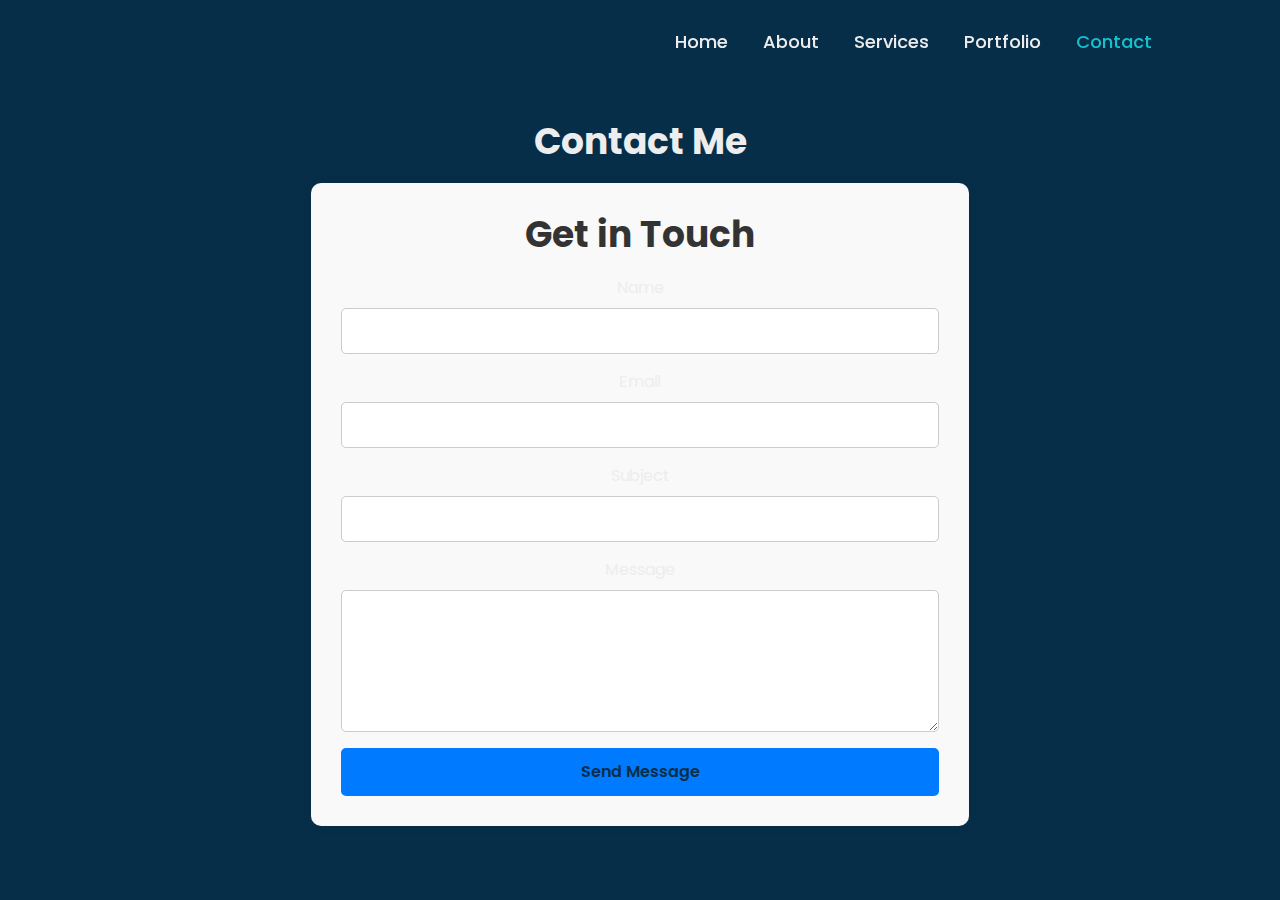
<file: contact.html>
<!DOCTYPE html>
<html lang="en">

<head>
  <meta charset="UTF-8">
  <meta name="viewport" content="width=device-width, initial-scale=1.0">
  <title>Contact - Diyar Pour Yousef</title>
  <meta name="description" content="Get in touch with Diyar Pour Yousef.">
  <link href="https://cdn.jsdelivr.net/npm/bootstrap@5.3.3/dist/css/bootstrap.min.css" rel="stylesheet" integrity="sha384-QWTKZyjpPEjISv5WaRU9OFeRpok6YctnYmDr5pNlyT2bRjXh0JMhjY6hW+ALEwIH" crossorigin="anonymous">
  <link rel="stylesheet" href="style.css">
  <link href='https://unpkg.com/boxicons@2.1.4/css/boxicons.min.css' rel='stylesheet'>
  <style>
    .contact {
      padding-top: 120px; /* Adjust as necessary */
      padding-bottom: 50px;
    }
    .contact-form {
      background-color: #f9f9f9;
      padding: 30px;
      border-radius: 10px;
      box-shadow: 0 0 10px rgba(0, 0, 0, 0.1);
    }
    .contact-form h2 {
      color: #333;
      margin-bottom: 20px;
    }
    .contact-form .form-control {
      border-radius: 5px;
      border: 1px solid #ccc;
    }
    .contact-form .btn-primary {
      background-color: #007bff;
      border-color: #007bff;
      border-radius: 5px;
    }
    .contact-form .btn-primary:hover {
      background-color: #0056b3;
      border-color: #0056b3;
    }
  </style>
</head>

<body>

<!-- Header Section -->
<section>
    <header class="header">
        <a href="index.html" class="logo">Diyar.</a>
        <nav class="navbar">
            <a href="index.html">Home</a>
            <a href="about.html">About</a>
            <a href="services.html">Services</a>
            <a href="portfolio.html">Portfolio</a>
            <a href="contact.html" class="active">Contact</a>
        </nav>
    </header>
</section>

<!-- Contact Section -->
<section class="contact">
    <div class="container">
        <h2>Contact Me</h2>
        <div class="row justify-content-center">
            <div class="col-md-8">
                <div class="contact-form">
                    <h2>Get in Touch</h2>
                    <form action="send_email.php" method="POST">
                        <div class="mb-3">
                            <label for="name" class="form-label">Name</label>
                            <input type="text" class="form-control" id="name" name="name" required>
                        </div>
                        <div class="mb-3">
                            <label for="email" class="form-label">Email</label>
                            <input type="email" class="form-control" id="email" name="email" required>
                        </div>
                        <div class="mb-3">
                            <label for="subject" class="form-label">Subject</label>
                            <input type="text" class="form-control" id="subject" name="subject" required>
                        </div>
                        <div class="mb-3">
                            <label for="message" class="form-label">Message</label>
                            <textarea class="form-control" id="message" name="message" rows="5" required></textarea>
                        </div>
                        <button type="submit" class="btn btn-primary w-100">Send Message</button>
                    </form>
                </div>
            </div>
        </div>
    </div>
</section>

<script src="https://cdn.jsdelivr.net/npm/@popperjs/core@2.11.6/dist/umd/popper.min.js" integrity="sha384-oBqDVmMz4fnFO9gybBogGzogcQFE1ZNhLUUewqY3WQN5uDjzvKvrMx2GxZ72IhE+" crossorigin="anonymous"></script>
<script src="https://cdn.jsdelivr.net/npm/bootstrap@5.3.3/dist/js/bootstrap.min.js" integrity="sha384-qm5P+K5wN6bxmBID5bBciT+0jAyF9EvNxB1L51EhrdN9YfQyzWehG6IVoWX5y5f3" crossorigin="anonymous"></script>
</body>

</html>
</file>
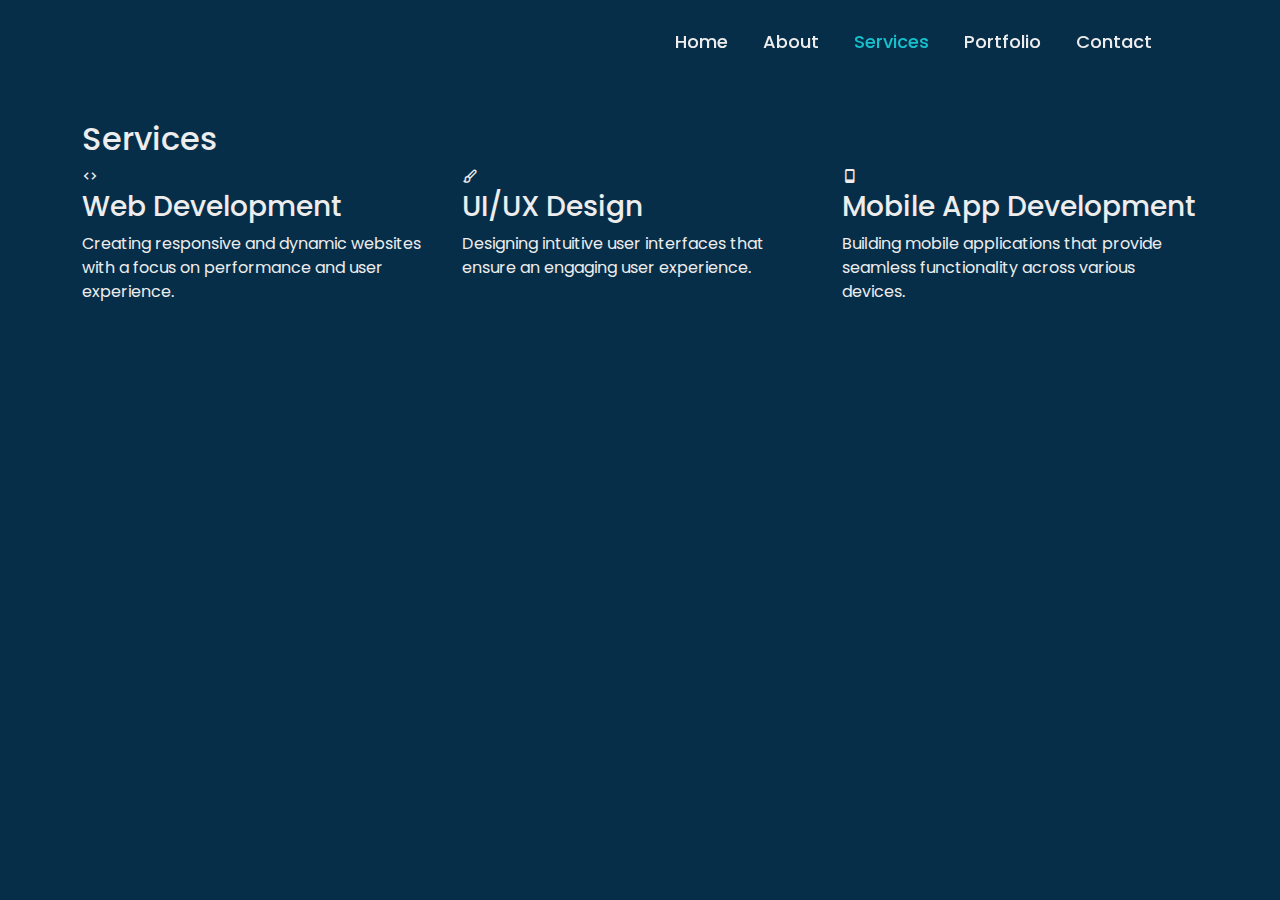
<file: services.html>
<!DOCTYPE html>
<html lang="en">

<head>
  <meta charset="UTF-8">
  <meta name="viewport" content="width=device-width, initial-scale=1.0">
  <title>Services - Diyar Pour Yousef</title>
  <meta name="description" content="Explore the services offered by Diyar Pour Yousef.">
  <link href="https://cdn.jsdelivr.net/npm/bootstrap@5.3.3/dist/css/bootstrap.min.css" rel="stylesheet" integrity="sha384-QWTKZyjpPEjISv5WaRU9OFeRpok6YctnYmDr5pNlyT2bRjXh0JMhjY6hW+ALEwIH" crossorigin="anonymous">
  <link rel="stylesheet" href="style.css">
  <link href='https://unpkg.com/boxicons@2.1.4/css/boxicons.min.css' rel='stylesheet'>
  <style>
    .services {
      padding-top: 120px; /* Adjust as necessary */
    }
  </style>
</head>

<body>

<!-- Header Section -->
<section>
    <header class="header">
        <a href="index.html" class="logo">Diyar.</a>
        <nav class="navbar">
            <a href="index.html">Home</a>
            <a href="about.html">About</a>
            <a href="services.html" class="active">Services</a>
            <a href="portfolio.html">Portfolio</a>
            <a href="contact.html">Contact</a>
        </nav>
    </header>
</section>

<!-- Services Section -->
<section class="services">
    <div class="container">
        <h2>Services</h2>
        <div class="row">
            <div class="col-md-4">
                <div class="service-item">
                    <i class='bx bx-code'></i>
                    <h3>Web Development</h3>
                    <p>Creating responsive and dynamic websites with a focus on performance and user experience.</p>
                </div>
            </div>
            <div class="col-md-4">
                <div class="service-item">
                    <i class='bx bx-paint'></i>
                    <h3>UI/UX Design</h3>
                    <p>Designing intuitive user interfaces that ensure an engaging user experience.</p>
                </div>
            </div>
            <div class="col-md-4">
                <div class="service-item">
                    <i class='bx bx-mobile'></i>
                    <h3>Mobile App Development</h3>
                    <p>Building mobile applications that provide seamless functionality across various devices.</p>
                </div>
            </div>
        </div>
    </div>
</section>

<script src="https://cdn.jsdelivr.net/npm/@popperjs/core@2.11.6/dist/umd/popper.min.js" integrity="sha384-oBqDVmMz4fnFO9gybBogGzogcQFE1ZNhLUUewqY3WQN5uDjzvKvrMx2GxZ72IhE+" crossorigin="anonymous"></script>
<script src="https://cdn.jsdelivr.net/npm/bootstrap@5.3.3/dist/js/bootstrap.min.js" integrity="sha384-qm5P+K5wN6bxmBID5bBciT+0jAyF9EvNxB1L51EhrdN9YfQyzWehG6IVoWX5y5f3" crossorigin="anonymous"></script>
</body>

</html>
</file>
<file: style.css>
@import url('https://fonts.googleapis.com/css2?family=Poppins:wght@300;400;500;600;700;800;900&display=swap');

* {
    margin: 0;
    padding: 0;
    box-sizing: border-box;
    font-family: 'Poppins', sans-serif;
}

body {
    background-color: #072e49;
    color: #ededed;
}

.header {
    position: fixed;
    top: 0;
    left: 0;
    width: 100%;
    background-color: transparent;
    padding: 20px 10%;
    display: flex;
    justify-content: space-between;
    align-items: center;
    z-index: 100;
}

.logo {
    position: relative;
    font-size: 25px;
    color: #ededed;
    text-decoration: none;
    font-weight: 600;
}

.logo::before {
    content: '';
    position: absolute;
    top: 0;
    right: 0;
    width: 100%;
    height: 100%;
    background-color: #072e49;
    animation: showRight 1s ease forwards;
    animation-delay: .4s;
}

.navbar a {
    font-size: 18px;
    color: #ededed;
    text-decoration: none;
    font-weight: 500;
    margin-left: 35px;
}

.navbar a:hover,
.navbar a.active {
    color: #15c1cd;
}

.home {
    background: url('./images/P.png') no-repeat;
    background-position: right;
    background-size: 50%;
    display: flex;
    align-items: center;
    height: 100vh;
    padding: 0 10%;
}

.home-content {
    max-width: 700px;
}

.home-content h1 {
    position: relative;
    font-size: 56px;
    font-weight: 700;
    line-height: 1.2;
}

.home-content h1::before {
    content: '';
    position: absolute;
    top: 0;
    right: 0;
    width: 100%;
    height: 100%;
    background-color: #072e49;
    animation: showRight 1.2s ease forwards;
    animation-delay: 1s;
}

.home-content h3 {
    position: relative;
    font-size: 32px;
    font-weight: 700;
    color: #15c1cd;
}

.home-content h3::before {
    content: '';
    position: absolute;
    top: 0;
    right: 0;
    width: 100%;
    height: 100%;
    background-color: #072e49;
    animation: showRight 1s ease forwards;
    animation-delay: 2s;
}

.home-content p {
    position: relative;
    margin: 20px 0 40px;
    font-size: 15px;
}

.home-content p::before {
    content: '';
    position: absolute;
    top: 0;
    right: 0;
    width: 100%;
    height: 100%;
    background-color: #072e49;
    animation: showRight 1.5s ease forwards;
    animation-delay: 2.5s;
}

.home-content .btn-box {
    position: relative;
    display: flex;
    justify-content: space-between;
    width: 345px;
    height: 50px;
}

.home-content .btn-box::before {
    content: '';
    position: absolute;
    top: 0;
    right: 0;
    width: 100%;
    height: 100%;
    background-color: #072e49;
    animation: showRight 1.5s ease forwards;
    animation-delay: 2.9s;
    z-index: 2;
}

.btn-box a {
    position: relative;
    display: inline-flex;
    justify-content: center;
    align-items: center;
    width: 150px;
    height: 100%;
    background-color: #15c1cd;
    border: 2px solid #15c1cd;
    border-radius: 8px;
    font-size: 19px;
    color: #072e49;
    text-decoration: none;
    font-weight: 600;
    letter-spacing: 1px;
    z-index: 1;
    overflow: hidden;
    transition: .5s;
}

.btn-box a:hover {
    color: #15c1cd;
}

.btn-box a:nth-child(2) {
    background: transparent;
    color: #15c1cd;
}

.btn-box a:nth-child(2):hover {
    color: #072e49;
}

.btn-box a:nth-child(2)::before {
    background-color: #15c1cd;
}

.btn-box a::before {
    content: '';
    position: absolute;
    top: 0;
    left: 0;
    width: 0;
    height: 100%;
    background-color: #072e49;
    z-index: -1;
    transition: .5s;
}

.btn-box a:hover::before {
    width: 100%;
}

.home-sci {
    position: absolute;
    bottom: 40px;
    width: 170px;
    display: flex;
    justify-content: space-between;
}

.home-sci::before {
    content: '';
    position: absolute;
    top: 0;
    right: 0;
    width: 100%;
    height: 100%;
    background-color: #072e49;
    animation: showRight 1.5s ease forwards;
    animation-delay: 4s;
    z-index: 2;
}

.home-sci a {
    position: relative;
    display: inline-flex;
    justify-content: center;
    align-items: center;
    width: 40px;
    height: 40px;
    background: transparent;
    border: 2px solid #15c1cd;
    border-radius: 50%;
    font-size: 20px;
    color: #15c1cd;
    text-decoration: none;
    z-index: 1;
    overflow: hidden;
    transition: .5s;
}

.home-sci a:hover {
    color: #072e49;
}

.home-sci a::before {
    content: '';
    position: absolute;
    top: 0;
    width: 0;
    left: 0;
    height: 100%;
    background-color: #15c1cd;
    z-index: -1;
    transition: .5s;
}

.home-sci a:hover::before {
    width: 100%;
}

.home-imgHover {
    position: absolute;
    top: 0;
    right: 30px;
    width: 500px;
    height: 100%;
    background: transparent;
    transition: 3s;
}

.home-imgHover:hover {
    background-color: #072e49;
    opacity: .8;
}

.home-imgHover::after {
    content: '';
    position: absolute;
    top: 0;
    right: 0;
    width: 100%;
    height: 100%;
    background-color: #072e49;
    animation: showRight 1.5s ease forwards;
    animation-delay: 4s;
    z-index: 2;
}

.resume, .projects, .contact {
    padding: 100px 10%;
    background-color: #072e49;
    color: #ededed;
    text-align: center;
}

.resume h2, .projects h2, .contact h2 {
    font-size: 36px;
    font-weight: 700;
    margin-bottom: 20px;
}

.resume p, .projects p, .contact p {
    font-size: 16px;
    line-height: 1.6;
    margin-bottom: 15px;
}

.btn {
    background-color: #15c1cd;
    border: 2px solid #15c1cd;
    border-radius: 8px;
    color: #072e49;
    text-decoration: none;
    font-weight: 600;
    padding: 10px 20px;
    transition: .5s;
}

.btn:hover {
    color: #15c1cd;
    background-color: transparent;
}

.project-item {
    margin-bottom: 30px;
}

.project-item h3 {
    font-size: 24px;
    font-weight: 700;
    margin-top: 15px;
}

.project-item p {
    font-size: 14px;
    line-height: 1.4;
}

.form-group {
    margin-bottom: 20px;
}

.form-control {
    border-radius: 5px;
    padding: 10px;
    width: 100%;
    border: 1px solid #ccc;
    font-size: 16px;
}

.footer {
    padding: 20px 0;
    background-color: #072e49;
    color: #ededed;
    text-align: center;
}

.footer p {
    margin: 0;
}

.about-me {
    padding: 100px 0;
    background-color: #072e49;
    color: #ededed;
}

.about-me h2 {
    font-size: 36px;
    font-weight: 700;
    margin-bottom: 20px;
}

.about-me p {
    font-size: 16px;
    line-height: 1.6;
    margin-bottom: 15px;
}

.about-me .img-fluid {
    max-width: 100%;
    height: auto;
    border: 5px solid #15c1cd;
    border-radius: 50%;
}

@keyframes showRight {
    100% {
        width: 0;
    }
}
</file>
